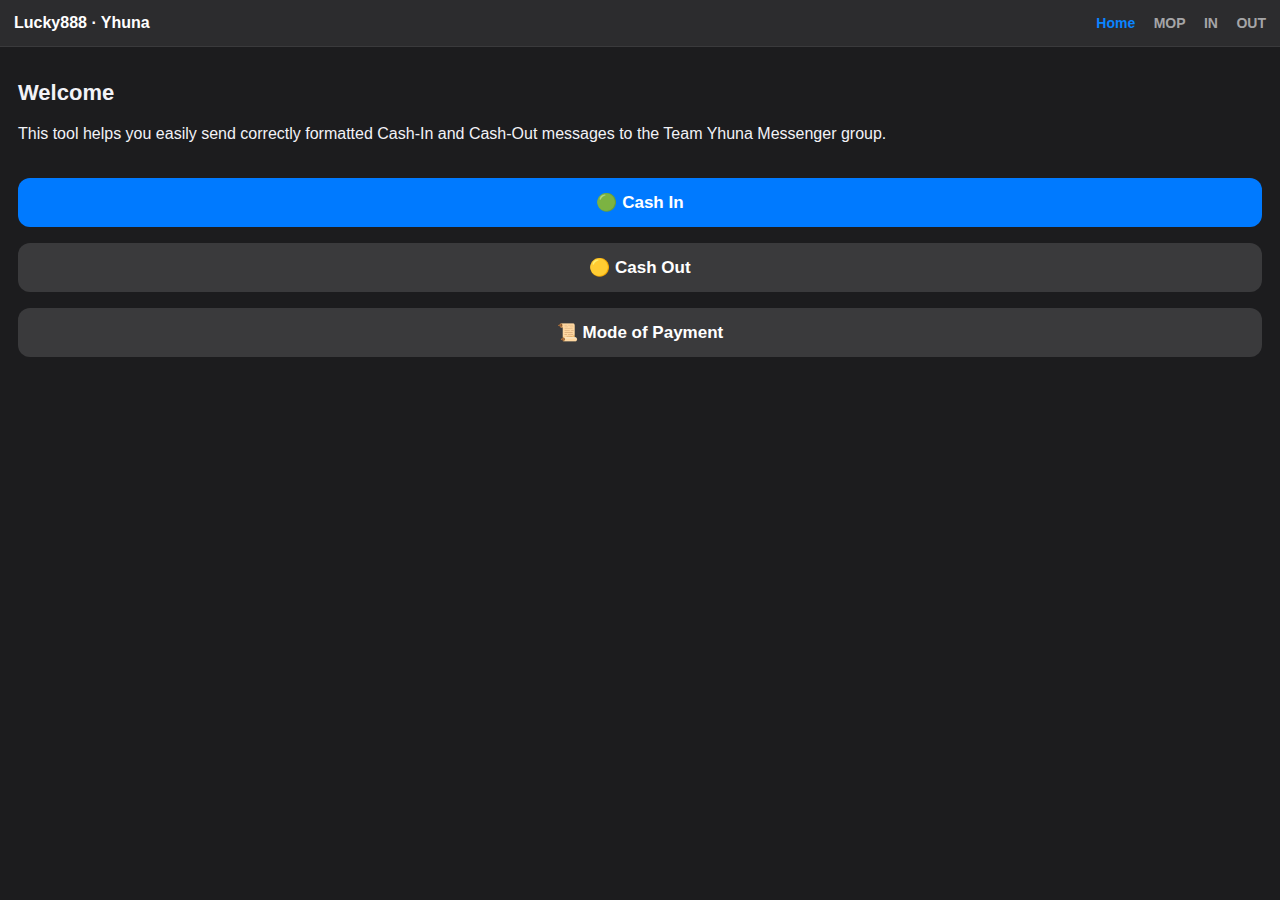
<file: index.html>
<!DOCTYPE html>
<html>
<head>
    <meta charset="UTF-8">
    <title>Lucky888 – Home</title>
    <meta name="viewport" content="width=device-width, initial-scale=1">
    <link rel="stylesheet" href="assets/mobile.css">
</head>

<body>

<header>
    <div>Lucky888 · Yhuna</div>
    <div class="nav">
        <a href="index.html" class="active">Home</a>
        <a href="mop.html">MOP</a>
        <a href="cashin.html">IN</a>
        <a href="cashout.html">OUT</a>
    </div>
</header>

<div id="loaderBanner"></div>

<div class="main">

    <h1>Welcome</h1>

    <p style="font-size:16px; line-height:1.5;">
        This tool helps you easily send correctly formatted
        Cash-In and Cash-Out messages to the Team Yhuna Messenger group.
    </p>

    <button class="btn btn-primary" onclick="location.href='cashin.html'">
        🟢 Cash In
    </button>

    <button class="btn btn-secondary" onclick="location.href='cashout.html'">
        🟡 Cash Out
    </button>

    <button class="btn btn-secondary" onclick="location.href='mop.html'">
        📜 Mode of Payment
    </button>

</div>

<script src="assets/app.js"></script>
</body>
</html>
</file>
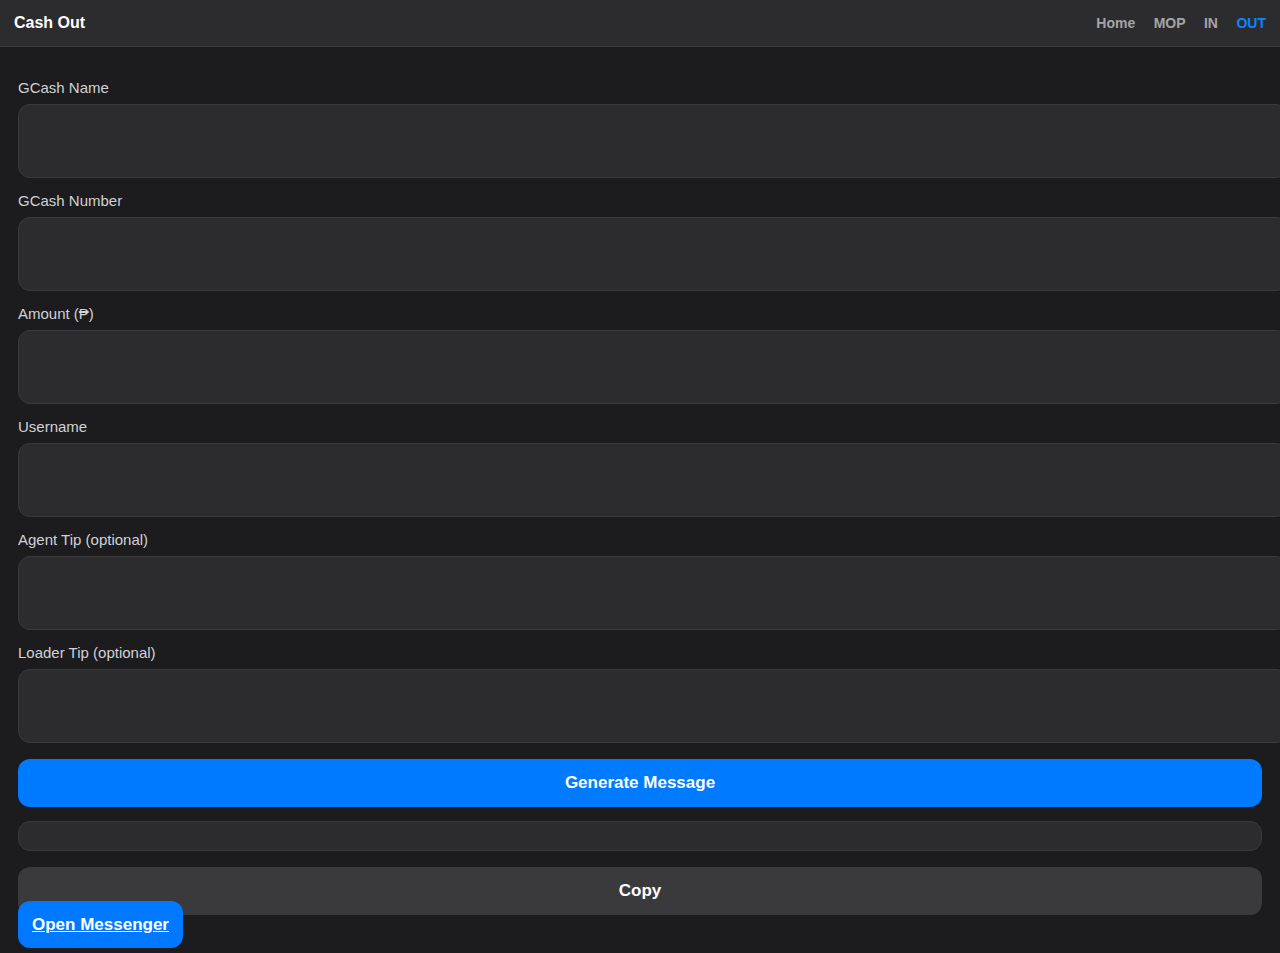
<file: cashout.html>
<!DOCTYPE html>
<html>
<head>
    <meta charset="UTF-8">
    <title>Cash Out</title>
    <meta name="viewport" content="width=device-width, initial-scale=1">
    <meta name="theme-color" content="#1C1C1E">
    <meta name="apple-mobile-web-app-capable" content="yes">
    <meta name="apple-mobile-web-app-status-bar-style" content="black-translucent">
    <link rel="stylesheet" href="assets/mobile.css">
</head>

<body>

<header>
    <div>Cash Out</div>
    <div class="nav">
        <a href="index.html">Home</a>
        <a href="mop.html">MOP</a>
        <a href="cashin.html">IN</a>
        <a class="active">OUT</a>
    </div>
</header>

<div id="loaderBanner"></div>

<div class="main">

    <label>GCash Name</label>
    <input id="co_name" type="text">

    <label>GCash Number</label>
    <input id="co_num" type="text">

    <label>Amount (₱)</label>
    <input id="co_amt" type="number">

    <label>Username</label>
    <input id="co_user" type="text">

    <label>Agent Tip (optional)</label>
    <input id="co_agent" type="number">

    <label>Loader Tip (optional)</label>
    <input id="co_loader" type="number">

    <button class="btn btn-primary" onclick="generateCO()">Generate Message</button>

    <div id="output" class="outputBox"></div>

    <button class="btn btn-secondary" onclick="copyCO()">Copy</button>

    <a class="btn btn-messenger messenger-link" target="_blank">Open Messenger</a>

</div>

<script src="assets/app.js"></script>

<script>
function generateCO() {
    let msg =
`🟡 CASH OUT – TEAM YHUNA

NAME: ${co_name.value}
GCASH: ${co_num.value}
AMOUNT: ${co_amt.value}
USERNAME: ${co_user.value}

AGENT TIP: ${co_agent.value || 0}
LOADER TIP: ${co_loader.value || 0}

(Winning screenshot attached)
`;
    output.innerText = msg;
}

function copyCO() {
    navigator.clipboard.writeText(output.innerText);
    alert("Copied!");
}
</script>

</body>
</html>
</file>
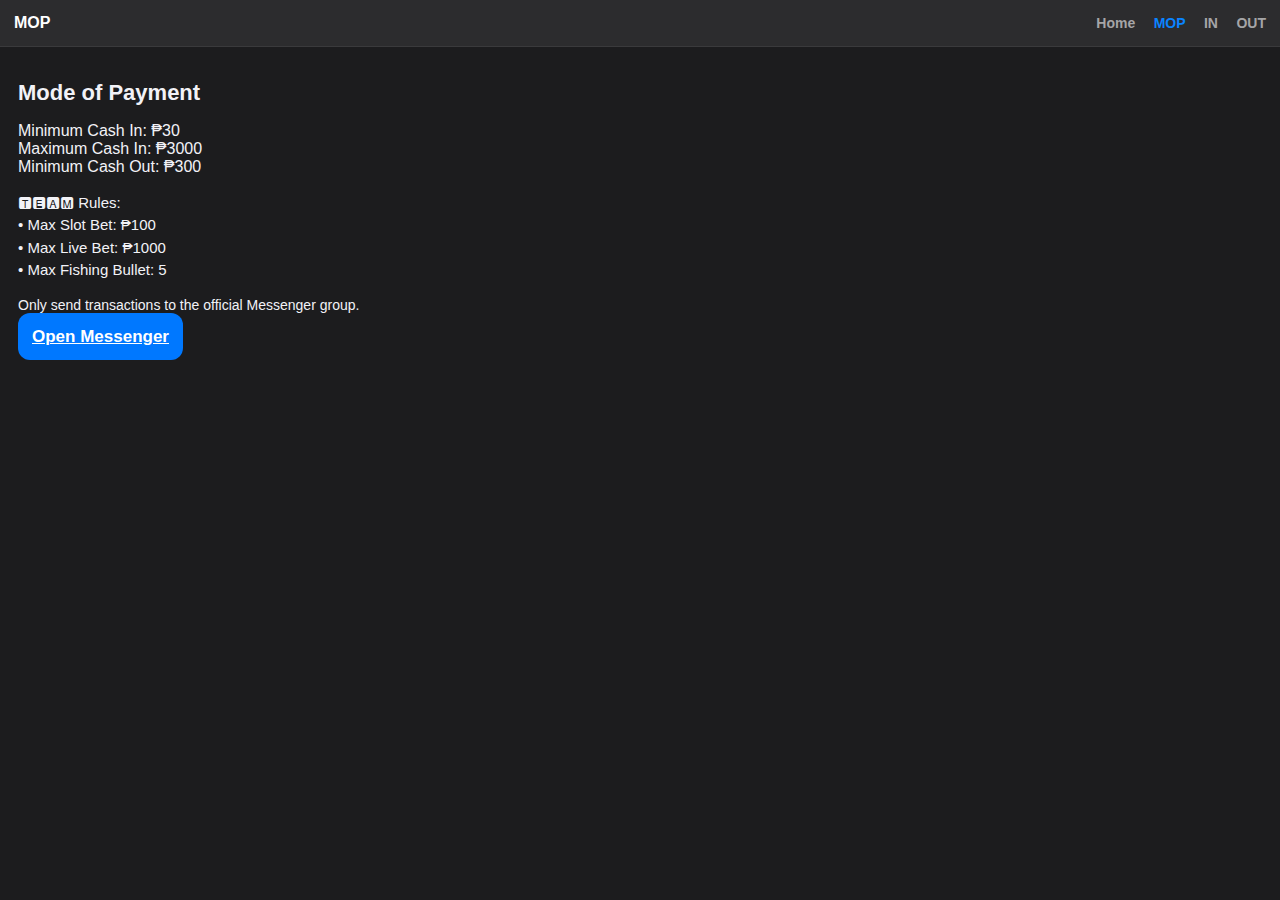
<file: mop.html>
<!DOCTYPE html>
<html>
<head>
    <meta charset="UTF-8">
    <title>MOP</title>
    <meta name="viewport" content="width=device-width, initial-scale=1">
    <meta name="theme-color" content="#1C1C1E">
    <meta name="apple-mobile-web-app-capable" content="yes">
    <meta name="apple-mobile-web-app-status-bar-style" content="black-translucent">
    <link rel="stylesheet" href="assets/mobile.css">
</head>

<body>

<header>
    <div>MOP</div>
    <div class="nav">
        <a href="index.html">Home</a>
        <a class="active">MOP</a>
        <a href="cashin.html">IN</a>
        <a href="cashout.html">OUT</a>
    </div>
</header>

<div id="loaderBanner"></div>

<div class="main">

    <h1>Mode of Payment</h1>

    <p style="font-size:16px;">
        Minimum Cash In: ₱30<br>
        Maximum Cash In: ₱3000<br>
        Minimum Cash Out: ₱300
    </p>

    <p style="font-size:15px; line-height:1.5;">
        🆃🅴🅰🅼 Rules:<br>
        • Max Slot Bet: ₱100<br>
        • Max Live Bet: ₱1000<br>
        • Max Fishing Bullet: 5
    </p>

    <p style="font-size:14px;">
        Only send transactions to the official Messenger group.
    </p>

    <a class="btn btn-messenger messenger-link" target="_blank">Open Messenger</a>

</div>

<script src="assets/app.js"></script>
</body>
</html>
</file>
<file: assets/mobile.css>
/* ===============================
   APPLE MOBILE UI THEME (iOS-like)
   =============================== */

body {
    margin: 0;
    padding: 0;
    background: #1C1C1E;
    font-family: -apple-system, BlinkMacSystemFont, "Segoe UI", Roboto, Helvetica, Arial, sans-serif;
    color: #F2F2F7;
}

/* Header */
header {
    background: #2C2C2E;
    padding: 14px;
    font-size: 16px;
    font-weight: 600;
    color: #FFFFFF;
    display: flex;
    justify-content: space-between;
    align-items: center;
    border-bottom: 1px solid #3A3A3C;
}

.nav a {
    color: #A5A5A7;
    font-size: 14px;
    text-decoration: none;
    margin-left: 14px;
}

.nav a.active {
    color: #0A84FF;
    font-weight: 600;
}

/* Main container */
.main {
    padding: 18px;
}

/* Headings */
h1 {
    font-size: 22px;
    margin-bottom: 14px;
    font-weight: 700;
}

/* Form labels */
label {
    font-size: 15px;
    color: #D1D1D6;
    margin-top: 14px;
    display: block;
}

/* Inputs */
input[type="text"],
input[type="number"],
input[type="file"] {
    width: 100%;
    padding: 12px;
    margin-top: 8px;
    border-radius: 12px;
    font-size: 16px;
    background: #2C2C2E;
    border: 1px solid #3A3A3C;
    color: #FFFFFF;
}

/* Buttons */
.btn {
    width: 100%;
    padding: 14px;
    margin-top: 16px;
    font-size: 17px;
    font-weight: 600;
    border-radius: 12px;
    border: none;
    cursor: pointer;
}

.btn-primary {
    background: #007AFF;
    color: white;
}

.btn-secondary {
    background: #3A3A3C;
    color: #FFFFFF;
}

.btn-messenger {
    background: #0078FF;
    color: white;
}

/* Output box */
.outputBox {
    background: #2C2C2E;
    padding: 14px;
    border-radius: 12px;
    margin-top: 14px;
    font-size: 15px;
    border: 1px solid #3A3A3C;
    white-space: pre-wrap;
}

/* Loader Banner */
#loaderBanner {
    padding: 12px;
    background: #4A0F13;
    color: #FFDDE0;
    border-left: 5px solid #FF453A;
    border-radius: 12px;
    margin: 14px;
    font-size: 15px;
    display: none;
}

#loaderBanner.show {
    display: block;
}

/* Accessible spacing for older users */
input, button {
    min-height: 48px;
}
</file>
